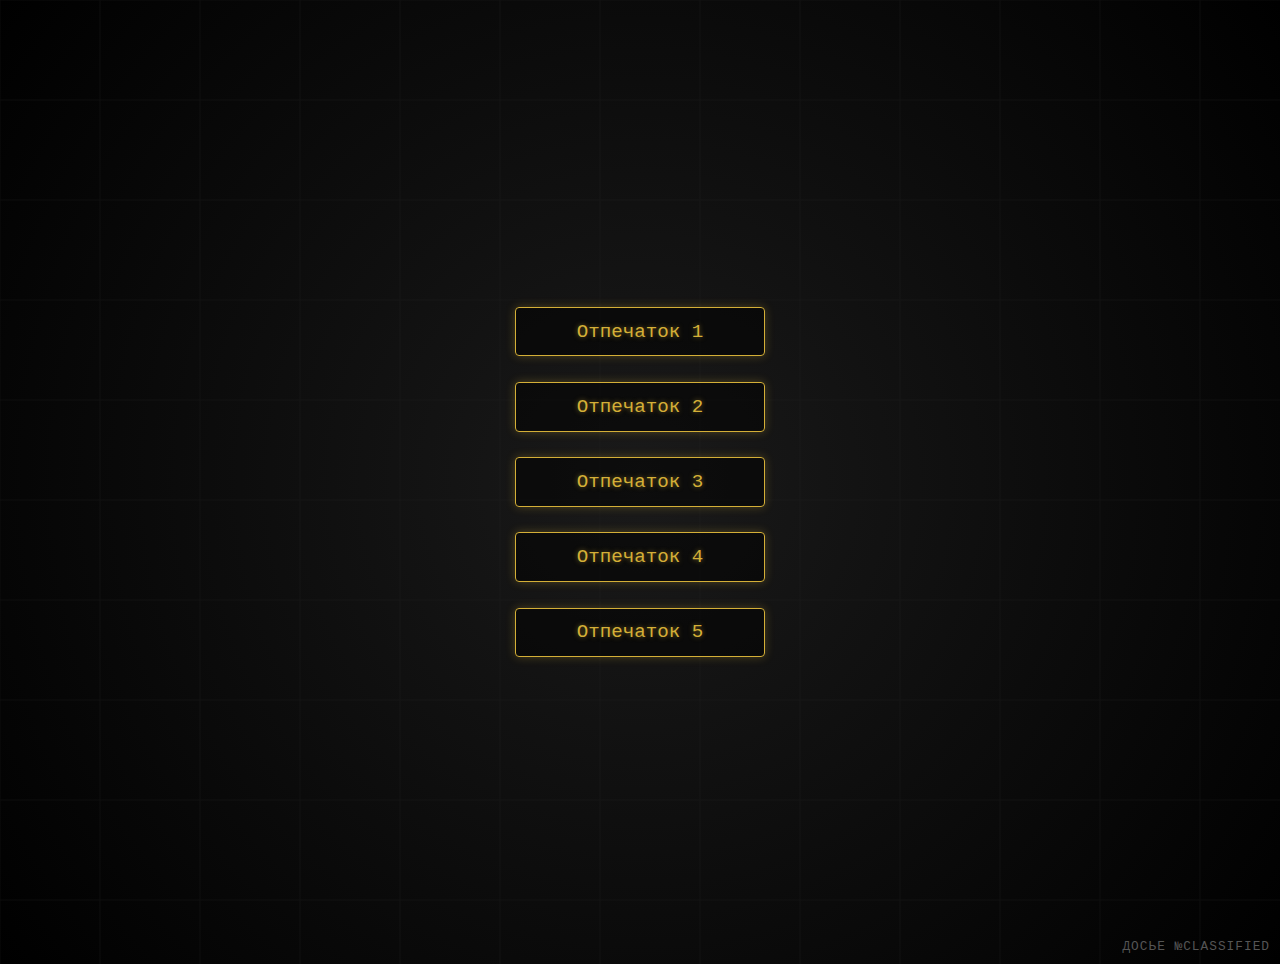
<file: index.html>
<!DOCTYPE html>
<html lang="ru">
<head>
  <meta charset="UTF-8" />
  <meta name="viewport" content="width=device-width, initial-scale=1.0"/>
  <title>Сканер отпечатков</title>
</head>
<body>
     <style>
    body {
      background-color: #121212;
      background-image: radial-gradient(circle, #1a1a1a 0%, #000000 100%);
      font-family: 'Courier New', monospace;
      color: #e0e0e0;
      padding: 2rem;
      margin: 0;
      min-height: 100vh;
      display: flex;
      flex-direction: column;
      align-items: center;
      justify-content: center;
      position: relative;
      overflow: hidden;
    }

    body::before {
      content: "";
      position: absolute;
      top: 0;
      left: 0;
      right: 0;
      bottom: 0;
      background: url('data:image/svg+xml;utf8,<svg xmlns="http://www.w3.org/2000/svg" width="100" height="100" viewBox="0 0 100 100"><rect width="100" height="100" fill="none" stroke="%23222" stroke-width="1"/></svg>');
      opacity: 0.3;
      pointer-events: none;
    }

    a {
      display: block;
      color: #d4af37;
      text-decoration: none;
      font-size: 1.2rem;
      margin: 0.8rem 0;
      padding: 0.8rem 1.5rem;
      border: 1px solid #d4af37;
      border-radius: 4px;
      transition: all 0.3s ease;
      position: relative;
      overflow: hidden;
      background-color: rgba(0, 0, 0, 0.5);
      text-shadow: 0 0 5px rgba(212, 175, 55, 0.5);
      box-shadow: 0 0 10px rgba(212, 175, 55, 0.3);
      width: 200px;
      text-align: center;
    }

    a:hover {
      background-color: rgba(212, 175, 55, 0.2);
      transform: translateY(-2px);
      box-shadow: 0 0 15px rgba(212, 175, 55, 0.5);
    }

    a::before {
      content: "";
      position: absolute;
      top: -10px;
      left: -10px;
      right: -10px;
      bottom: -10px;
      background: linear-gradient(45deg, transparent, rgba(212, 175, 55, 0.1), transparent);
      transform: rotate(45deg);
      z-index: -1;
      opacity: 0;
      transition: opacity 0.3s ease;
    }

    a:hover::before {
      opacity: 1;
    }

    h1 {
      color: #d4af37;
      text-align: center;
      margin-bottom: 2rem;
      font-size: 2rem;
      text-transform: uppercase;
      letter-spacing: 3px;
      text-shadow: 0 0 10px rgba(212, 175, 55, 0.7);
      position: relative;
    }

    h1::after {
      content: "";
      display: block;
      width: 100px;
      height: 2px;
      background: #d4af37;
      margin: 0.5rem auto;
      box-shadow: 0 0 5px rgba(212, 175, 55, 0.7);
    }

    @keyframes flicker {
      0%, 19%, 21%, 23%, 25%, 54%, 56%, 100% {
        opacity: 1;
      }
      20%, 22%, 24%, 55% {
        opacity: 0.5;
      }
    }

    body::after {
      content: "ДОСЬЕ №CLASSIFIED";
      position: absolute;
      bottom: 10px;
      right: 10px;
      font-size: 0.8rem;
      color: #555;
      letter-spacing: 1px;
    }
  </style>
<a href="fingerprint.html">Отпечаток 1</a>
<a href = "fingerprint2.html">Отпечаток 2</a>
<a href = "fingerprint3.html">Отпечаток 3</a>
<a href = "fingerprint4.html">Отпечаток 4</a>
<a href = "fingerprint5.html">Отпечаток 5</a>
</body>
</html>
</file>
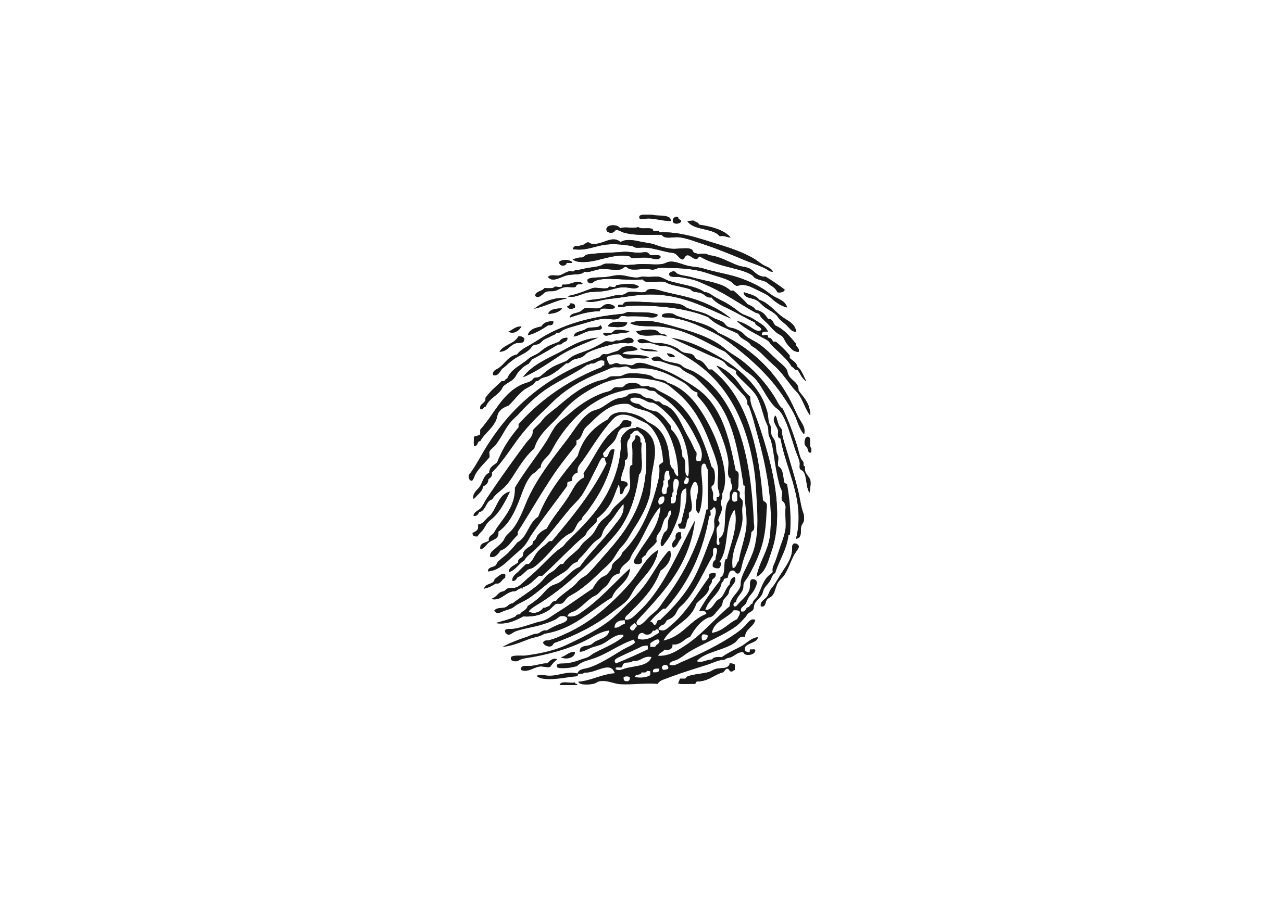
<file: fingerprint5.html>
<!DOCTYPE html>
<html lang="ru">
<head>
  <meta charset="UTF-8" />
  <meta name="viewport" content="width=device-width, initial-scale=1.0"/>
  <title>Сканер отпечатков</title>
  <link rel="stylesheet" href="styles.css">
</head>
<body>
  <video id="camera" autoplay playsinline></video>
  <img id="fingerprint" src="IMG/pngwing.com 9.png" alt="Fingerprint"/>
  <script src="script.js"></script>
</body>
</html>
</file>
<file: styles.css>
<style>
    body {
      margin: 0;
      overflow: hidden;
      background-color: black;
    }
    #camera {
      position: fixed;
      top: 0; left: 0;
      width: 100vw;
      height: 100vh;
      object-fit: cover;
      z-index: 1;
    }
    #fingerprint {
      position: fixed;
      top: 50%; left: 50%;
      transform: translate(-50%, -50%);
      width: 60vw;
      max-width: 400px;
      z-index: 2;
      opacity: 0.9;
    }
  </style>
</file>
